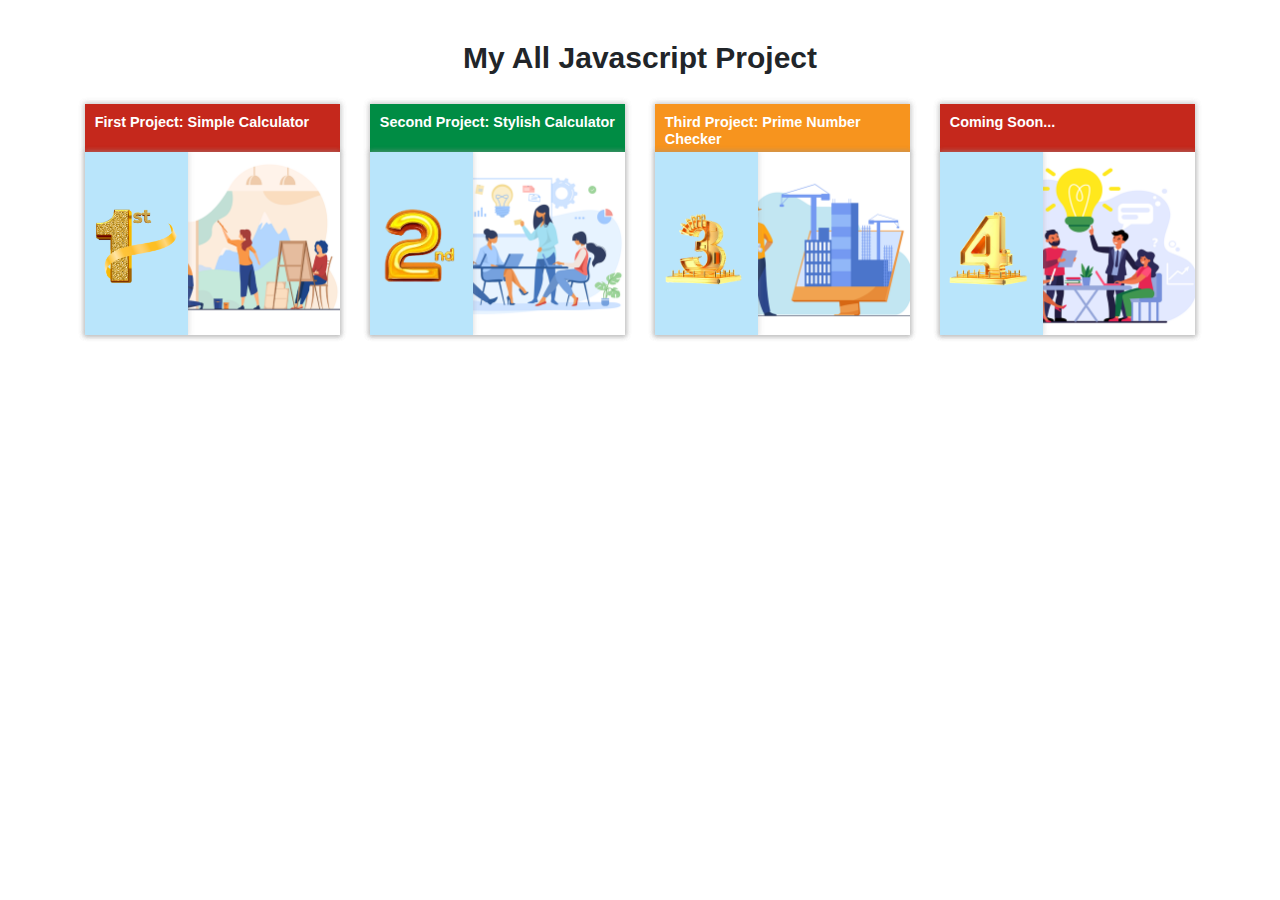
<file: index.html>
<!DOCTYPE html>
<html lang="en">

<head>
    <meta charset="UTF-8">
    <meta name="viewport" content="width=device-width, initial-scale=1.0">
    <title>All Javascript Project</title>
    <link rel="stylesheet" href="style.css">

    <link rel="stylesheet" href="https://cdn.jsdelivr.net/npm/bootstrap@4.0.0/dist/css/bootstrap.min.css"
        integrity="sha384-Gn5384xqQ1aoWXA+058RXPxPg6fy4IWvTNh0E263XmFcJlSAwiGgFAW/dAiS6JXm" crossorigin="anonymous">


</head>

<body>

    <!-- FACULTIES AREA  -->

    <div class=" mb-6 mt-6 pb-5">

        <div class="container faculty">
            <div class="section-title ">
                <h5>My All Javascript Project </h5>
            </div>
            <div class="row">

                <div class="col-md-3 col-sm-6 mb-3">
                    <div class="card border-0 fass rounded-0">
                        <div class="card-body text-white card_title1">
                            <h5 class="card-title">
                                <a class="text-white" target="_blank"
                                    href="https://simple-calculator-khadizacoder.netlify.app">First Project: Simple
                                    Calculator</a>
                            </h5>
                        </div>
                        <div class="flat_box card-img-top">
                            <a target="_blank" href="https://simple-calculator-khadizacoder.netlify.app">
                                <div class="photo_wrapper">
                                    <div class="icon themebg">
                                        <i class="icon-fass"></i>
                                    </div>
                                    <div class="photo scale-with-grid"
                                        style="background: url('images/fa1.png') no-repeat;height: 183px;background-size: cover;background-position: center;">
                                    </div>
                                </div>
                                <div class="desc_wrapper"></div>
                            </a>
                        </div>
                    </div>
                </div>

                <div class="col-md-3 col-sm-6 mb-3">
                    <div class="card border-0 rounded-0 fba">
                        <div class="card-body text-white card_title2">
                            <h5 class="card-title">
                                <a class="text-white" target="_blank"
                                    href="https://stylish-calculator-khadizacoder.netlify.app">Second Project: Stylish
                                    Calculator</a>
                            </h5>
                        </div>
                        <div class="flat_box card-img-top">
                            <a target="_blank" href="https://stylish-calculator-khadizacoder.netlify.app">
                                <div class="photo_wrapper">
                                    <div class="icon themebg">
                                        <i class="icon-fba"></i>
                                    </div>
                                    <div class="photo scale-with-grid"
                                        style="background: url('images/fa2.png') no-repeat;height: 183px;background-size: cover;background-position: center;">
                                    </div>
                                </div>
                                <div class="desc_wrapper"></div>
                            </a>
                        </div>
                    </div>
                </div>


                <div class="col-md-3 col-sm-6 mb-3">
                    <div class="card border-0 rounded-0 fe">
                        <div class="card-body text-white card_title3">
                            <h5 class="card-title">
                                <a class="text-white" target="_blank"
                                    href="https://prime-number-checker-khadizacoder.netlify.app">Third Project: Prime
                                    Number Checker </a>
                            </h5>
                        </div>
                        <div class="flat_box card-img-top">
                            <a target="_blank" href="https://prime-number-checker-khadizacoder.netlify.app">
                                <div class="photo_wrapper">
                                    <div class="icon themebg">
                                        <i class="icon-fe"></i>
                                    </div>
                                    <div class="photo scale-with-grid"
                                        style="background: url('images/fa3.png') no-repeat;height: 183px;background-size: cover;background-position: center;">
                                    </div>
                                </div>
                                <div class="desc_wrapper"></div>
                            </a>
                        </div>
                    </div>
                </div>

                <div class="col-md-3 col-sm-6 mb-3">
                    <div class="card border-0 rounded-0 fst">
                        <div class="card-body text-white card_title1">
                            <h5 class="card-title">
                                <a class="text-white" target="_blank" href="#">Coming Soon...</a>
                            </h5>
                        </div>
                        <div class="flat_box card-img-top">
                            <a target="_blank" href="#">
                                <div class="photo_wrapper">
                                    <div class="icon themebg"><i class="icon-fst"></i></div>
                                    <div class="photo scale-with-grid"
                                        style="background: url('images/fa4.png') no-repeat;height: 183px;background-size: cover;background-position: center;">
                                    </div>
                                </div>
                                <div class="desc_wrapper"></div>
                            </a>
                        </div>
                    </div>
                </div>


            </div>


        </div>
    </div>

</body>

</html>
</file>
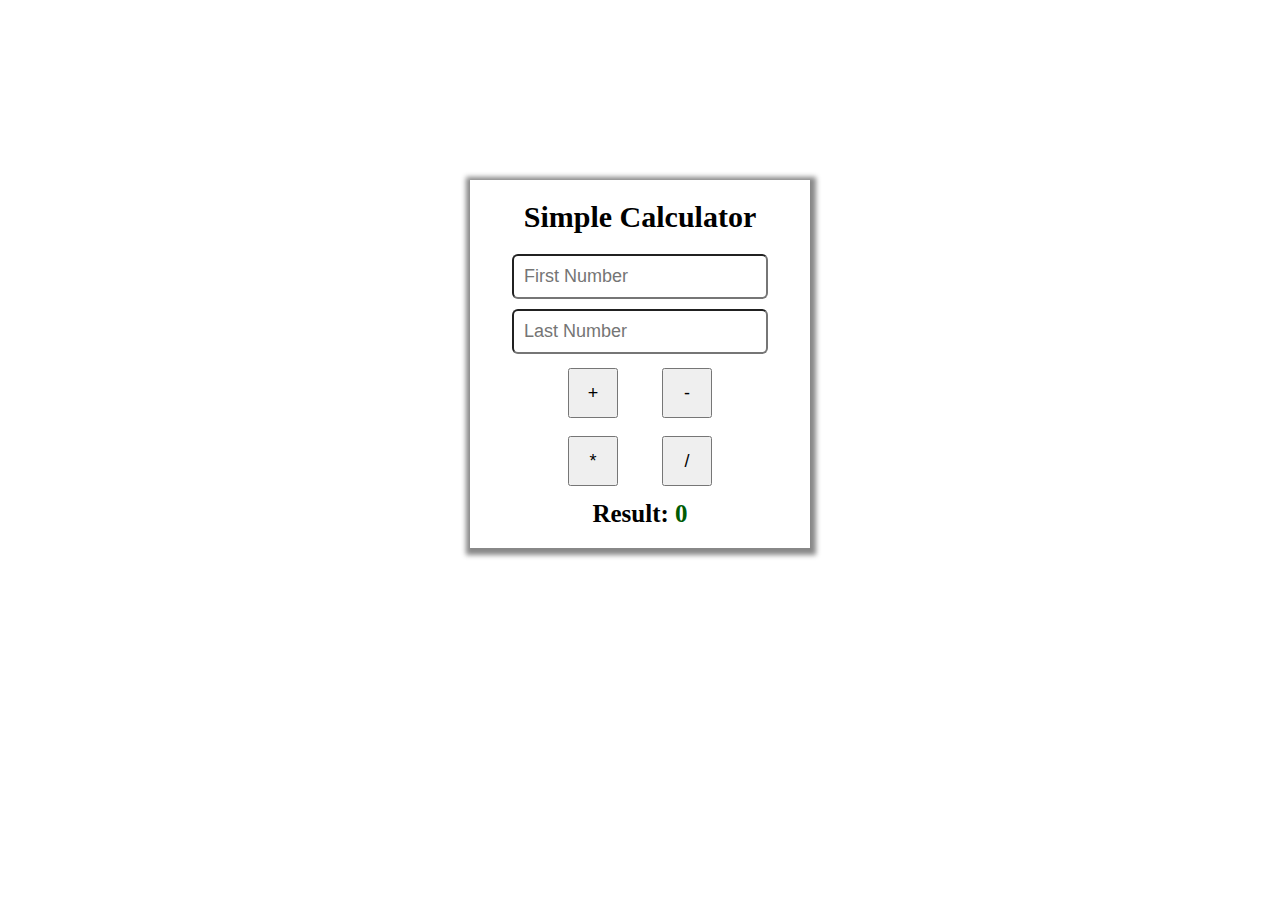
<file: 1st_simple_calculator/index.html>
<!DOCTYPE html>
<html lang="en">
<head>
    <meta charset="UTF-8">
    <meta name="viewport" content="width=device-width, initial-scale=1.0">
    <link rel="stylesheet" href="style.css">
    <title>Simple Calculator</title>
</head>
<body>
    <aside class="card">
        <h2>Simple Calculator</h2>
        <div class="user_input">
            <input type="number" id="num1" placeholder="First Number">
            <input type="number" id="num2" placeholder="Last Number">
        </div>
        <div class="oparetor">
            <div class="first_oparator">
                <button onclick="calculate('+')">+</button>
                <button onclick="calculate('-')">-</button>
            </div>
            <div class="second_oparetor">
                <button onclick="calculate('*')">*</button>
                <button onclick="calculate('/')">/</button>
            </div>
        </div>
        <h3>Result: <span id="result">0</span></h3>
    </aside>
    <script src="calculator.js"></script>
</body>
</html>
</file>
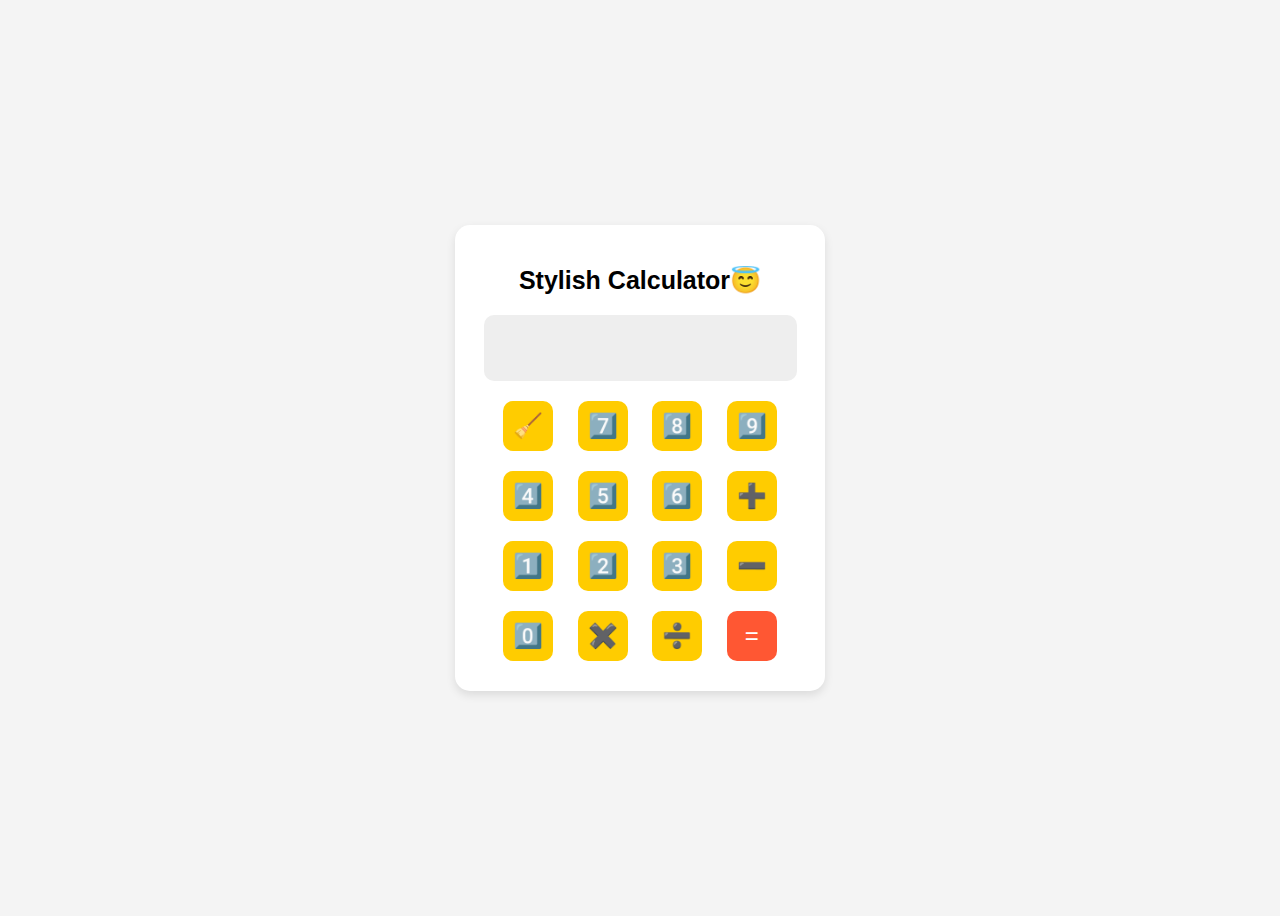
<file: 2nd_stylish_calculator/index.html>
<!DOCTYPE html>
<html lang="en">
<head>
    <meta charset="UTF-8">
    <meta name="viewport" content="width=device-width, initial-scale=1.0">
    <title>Stylish Calculator</title>
    <link rel="stylesheet" href="style.css">
</head>
<body>
    <div class="calculator">
        <h2>Stylish Calculator😇</h2>
        <input type="text" class="display" id="display" disabled>
        <div class="button">
            <button onclick="clearDisplay()">🧹</button>
            <button onclick="appeendValue('7')">7️⃣</button>
            <button onclick="appeendValue('8')">8️⃣</button>
            <button onclick="appeendValue('9')">9️⃣</button>
            <button onclick="appeendValue('4')">4️⃣</button>
            <button onclick="appeendValue('5')">5️⃣</button>
            <button onclick="appeendValue('6')">6️⃣</button>
            <button onclick="appeendValue('+')">➕</button>
            <button onclick="appeendValue('1')">1️⃣</button>
            <button onclick="appeendValue('2')">2️⃣</button>
            <button onclick="appeendValue('3')">3️⃣</button>
            <button onclick="appeendValue('-')">➖</button>
            <button onclick="appeendValue('0')">0️⃣</button>
            <button onclick="appeendValue('*')">✖️</button>
            <button onclick="appeendValue('/')">➗</button>
            <button class="equal" onclick="calculate()">=</button>
        </div>
    </div>
    <script src="calculator.js"></script>    
</body>
</html>
</file>
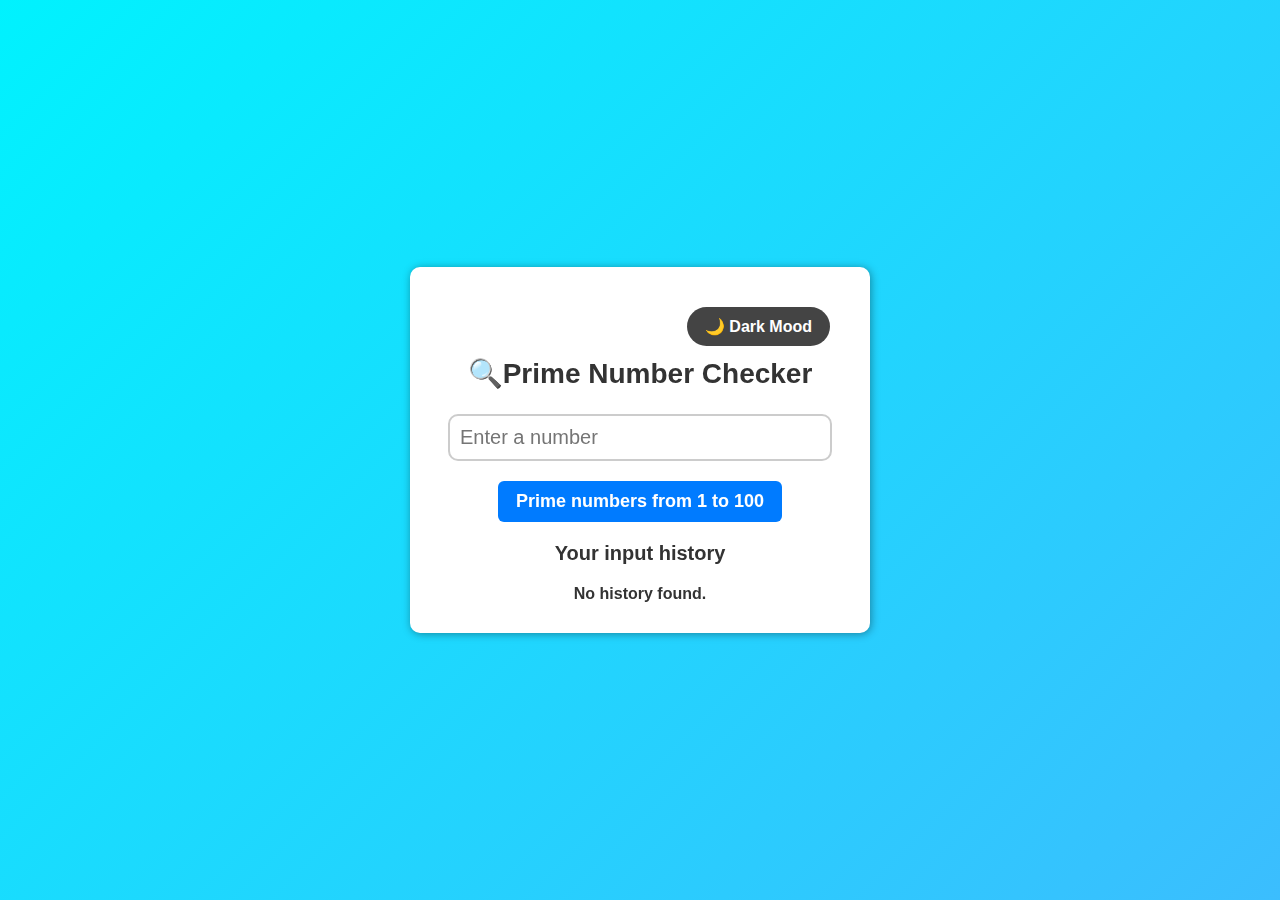
<file: 3rd_Prime_number/index.html>
<!DOCTYPE html>
<html lang="en">
<head>
    <meta charset="UTF-8">
    <meta name="viewport" content="width=device-width, initial-scale=1.0">
    <title>Prime Number Checker</title>
    <link rel="stylesheet" href="style.css">
</head>
<body>
    <div class="background-animation"></div>
    
    <div class="container">
        <button class="toggle-btn" onclick="toggleDarkMood()">🌙 Dark Mood</button>
        <h2>🔍Prime Number Checker</h2>
        <input id="userinput" type="text" placeholder="Enter a number">
        <div id="result"></div>

        <button onclick="showPrimeList()">Prime numbers from 1 to 100</button>
        <div id="prime_list"></div>

        <h3>Your input history</h3>
        <div id="history"></div>
    </div>
    <script src="script.js"></script>
</body>
</html>
</file>
<file: style.css>
*{
    margin: 0;
    padding: 0;
}

.section-title h5{
    font-size: 30px;
    text-align: center;
    font-weight: bold;
    padding: 20px;
    font-family: 'Segoe UI', Tahoma, Geneva, Verdana, sans-serif;
    margin-top: 20px;
}

/* FACULTIES AREA  */

.faculty .col-md-3 div {
    -webkit-transition: all .4s ease-in-out;
    -moz-transition: all .4s ease-in-out;
    -o-transition: all .4s ease-in-out;
    transition: all .4s ease-in-out;
    box-shadow: 0px 0px 5px 1px rgba(148, 148, 148, 0.3);
}

.card_title1 {
    background-color: #c5281c;
}

.faculty div.card-body {
    padding: 0.3rem;
    height: 3rem;
}

.faculty .card-body .card-title {
    font-size: 0.9rem;
    font-weight: bold;
    margin-bottom: 0;
}

.faculty div.card-body h5 {
    padding: 5px;
    margin: 0px;
    margin-bottom: 0px;
}

.faculty div.card-body h5 a {
    text-decoration: none;
    transition: all .4s ease-in-out;
}

.flat_box .photo_wrapper {
    position: relative;
    line-height: 0;
    overflow: hidden;
}

.flat_box .photo_wrapper:hover .themebg {
    margin-left: -110px;
}

.flat_box .photo_wrapper .icon {
    position: absolute;
    left: 0;
    top: 0;
    height: 100%;
    width: 103px;
    text-align: center;
    color: #fff;
    z-index: 2;
}

div.themebg {
    background-color: #b9e5fb;
}

.flat_box .photo_wrapper .icon i {
    display: block;
    width: 100%;
    height: 103px;
    line-height: 103px;
    font-size: 55px;
    position: absolute;
    top: 50%;
    margin-top: -50px;
}

.icon-fass {
    background: url('images/1st.png') no-repeat;
    background-size: auto;
    background-size: cover;
}

.flat_box .photo_wrapper div.photo {
    position: relative;
    display: block;
    z-index: 1;
    transform: translateX(15px);
}

.flat_box .photo_wrapper div.photo:hover {
    transform: translateX(0px);
}

.flat_box .photo_wrapper div {
    transition: all .4s ease-in-out;
}

.faculty .col-md-3>div:hover {
    box-shadow: 0px 0px 7px 3px #dc3545;
}

.card_title2 {
    background-color: #008c44;
}

.icon-fba {
    background: url('images/2nd.png') no-repeat;
    background-size: auto;
    background-size: cover;
}

.card_title3 {
    background-color: #f7941e;
}

.icon-fe {
    background: url('images/3rd.png') no-repeat;
    background-size: auto;
    background-size: cover;
}

.card_title4 {
    background-color: #0072bc;
}

.icon-fst {
    background: url('images/4th.png') no-repeat;
    background-size: auto;
    background-size: cover;
}
</file>
<file: 1st_simple_calculator/style.css>
*{
    margin: 0;
    padding: 0;
}
.card{
    width: 300px;
    margin: auto;
    margin-top: 20vh;
    border: 0;
    box-shadow: 1px 2px 5px 5px #888888;
    padding: 20px;
}
.card h2{
    font-size: 30px;
    text-align: center;
}
.card .user_input{
    text-align: center;
    margin-top: 10px;
}
.card .user_input input{
    padding: 10px 10px;
    font-size: 18px;
    margin-top: 10px;
    border-radius: 6px;
}
.card .oparetor {
    text-align: center;
}
.card .oparetor .first_oparator{
    padding: 10px;
}
.card .oparetor .first_oparator button,
.card .oparetor .second_oparetor button{
    width: 50px;
    height: 50px;
    font-size: 18px;
    margin: 4px 20px;
}
.card h3{
    font-size: 25px;
    text-align: center;
    margin-top: 10px;
}
.card h3 span{
    color: rgb(0, 92, 5);
}
</file>
<file: 2nd_stylish_calculator/style.css>
body {
    font-family: Arial, sans-serif;
    display: flex;
    justify-content: center;
    align-items: center;
    height: 100vh;
    background-color: #f4f4f4;
}
.calculator {
    background: #fff;
    padding: 20px;
    border-radius: 15px;
    box-shadow: 0 4px 10px rgba(0, 0, 0, 0.1);
    text-align: center;
    width: 330px;
    margin: auto;
}
h2{
    font-size: 25px;
    font-family: 'Segoe UI', Tahoma, Geneva, Verdana, sans-serif;
}
.display {
    height: 50px;
    font-size: 2em;
    text-align: right;
    margin-bottom: 10px;
    padding: 8px;
    border: none;
    border-radius: 10px;
    background: #eee;
    width: 90%;
}
.buttons {
    display: grid;
    grid-template-columns: repeat(4, 1fr);
    gap: 8px;
}
button {
    width: 50px;
    height: 50px;
    font-size: 1.5em;
    border: none;
    border-radius: 10px;
    background: #ffcc00;
    cursor: pointer;
    margin: 10px;
}
button:hover {
    background: #ffdb4d;
}
.equal {
    background: #ff5733;
    color: #fff;
}
</file>
<file: 3rd_Prime_number/style.css>
:root {
    --bg-color: #f7faff;
    --text-color: #333;
    --box-bg: white;
}

.dark-mode {
    --bg-color: #1a1a2e;
    --text-color: #fff;
    --box-bg: #2d2d44;
}

body {
    margin: 0;
    padding: 0;
    box-sizing: border-box;
    font-family: 'Segoe UI', sans-serif;
    background: var(--bg-color);
    color: var(--text-color);
    display: flex;
    align-items: center;
    flex-direction: column;
    justify-content: center;
    min-height: 100vh;
    transition: background 0.5s, color 0.5s;
    overflow: hidden;
}

.container {
    background: var(--box-bg);
    box-shadow: 1px 1px 8px rgba(0, 0, 0, 0.377);
    margin: auto;
    padding: 30px;
    border-radius: 10px;
    max-width: 400px;
    align-items: center;
    width: 80%;
    z-index: 1;
    position: relative;
}

.container h2 {
    text-align: center;
    font-size: 28px;
    margin-top: 60px;
}

.container input {
    display: block;
    width: 90%;
    padding: 10px;
    font-size: 20px;
    border-radius: 10px;
    margin: auto;
    border: 2px solid #ccc;
}

input:focus {
    outline: none;
    border-color: #007bff;
}

#result {
    margin: 20px 0px 20px 0px;
    font-size: 20px;
}

.container button {
    display: block;
    padding: 10px 18px;
    background-color: #007bff;
    margin: 10px auto;
    border-radius: 6px;
    font-size: 18px;
    font-weight: 600;
    color: white;
    border: none;
    cursor: pointer;
}

button:hover {
    background-color: #0056b3;
}

.container div {
    text-align: center;
    font-size: 18px;
    font-weight: bold
}

.container h3 {
    font-size: 20px;
    text-align: center;
}

#history {
    margin-top: 20px;
    font-size: 16px;
    text-align: center;
}
.container .toggle-btn {
    position: absolute;
    z-index: 2;
    background: #444;
    color: #fff;
    border: none;
    border-radius: 20px;
    cursor: pointer;
    right: 40px;
    margin-bottom: 20px;
    font-size: 16px;
}
.background-animation {
    position: fixed;
    top: 0;
    left: 0;
    height: 100%;
    width: 100%;
    background: linear-gradient(-45deg, #e66465, #9198e5, #4facfe, #00f2fe);
    background-size: 400% 400%;
    animation: gradientBG 15s ease infinite;
    z-index: 0;
}
@keyframes gradientBG {
    0% {
        background-position: 0% 50%;
    }

    50% {
        background-position: 100% 50%;
    }

    100% {
        background-position: 0% 50%;
    }
}
</file>
